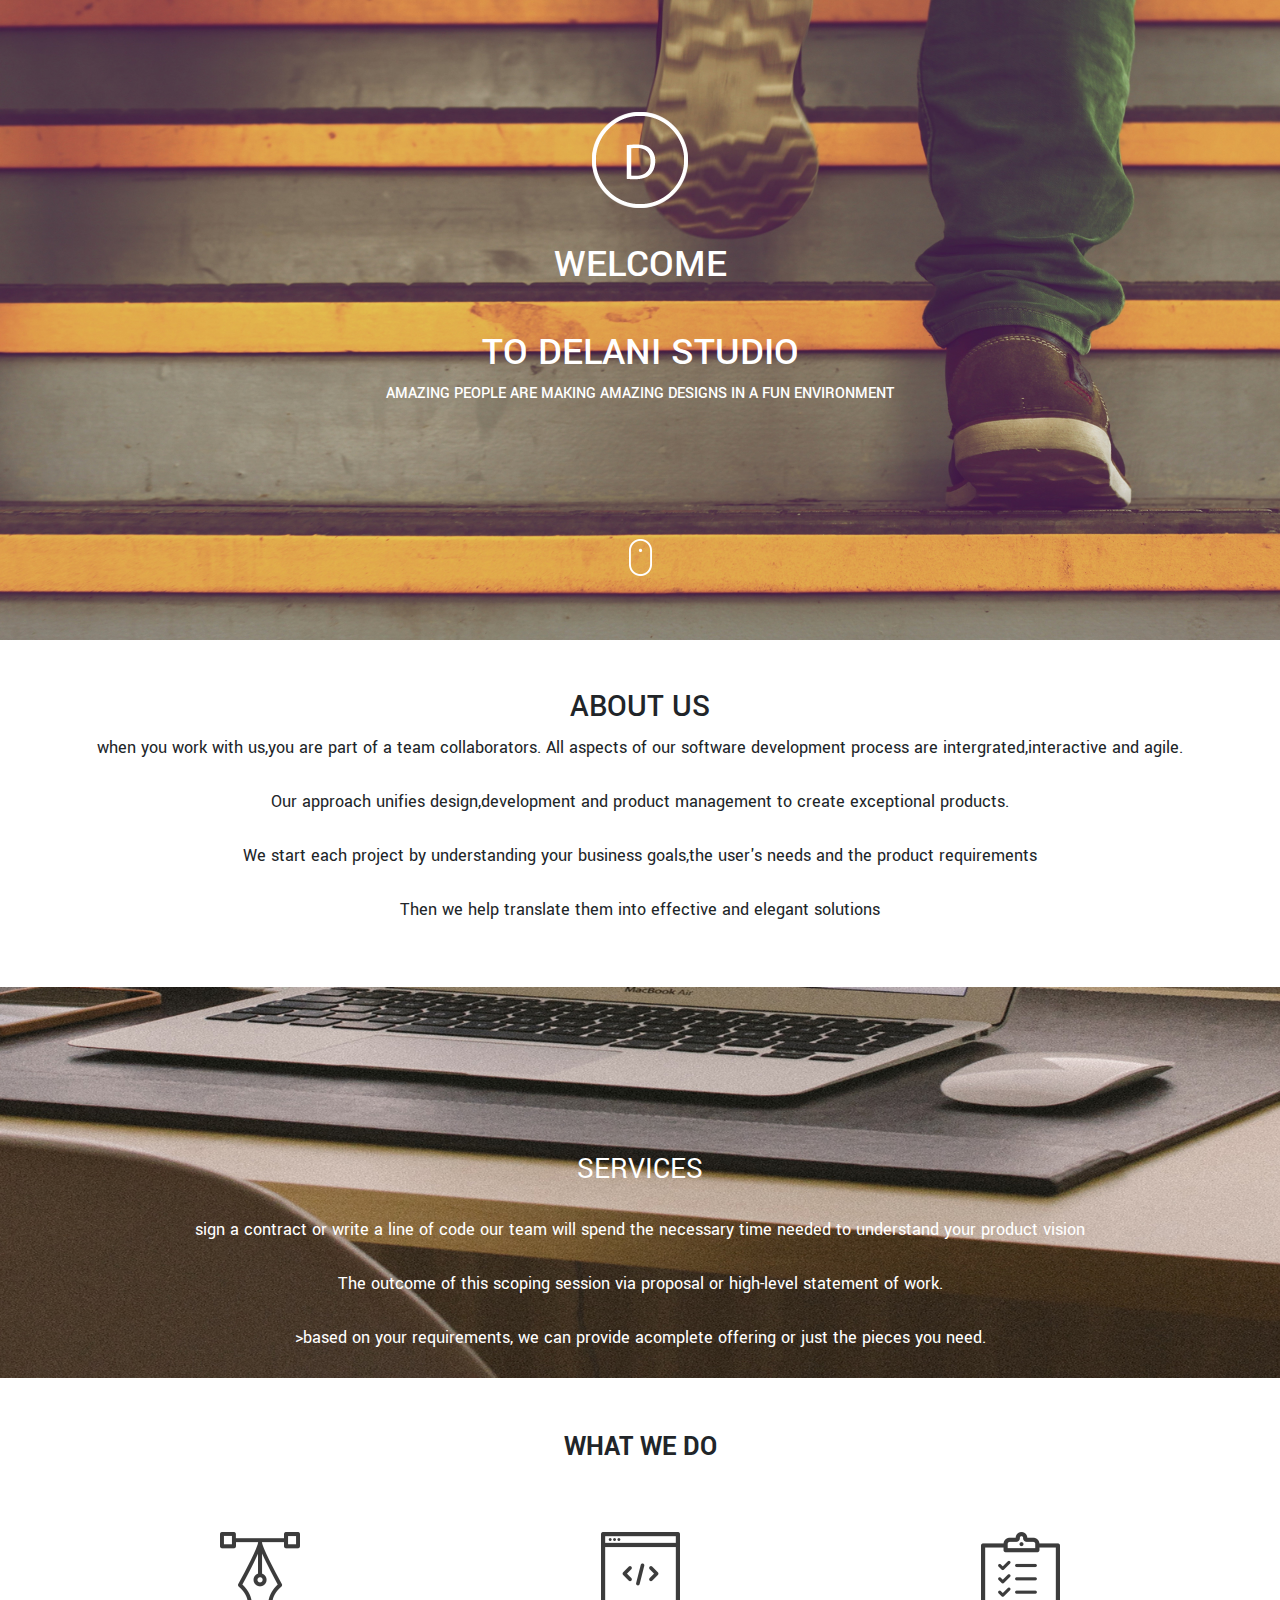
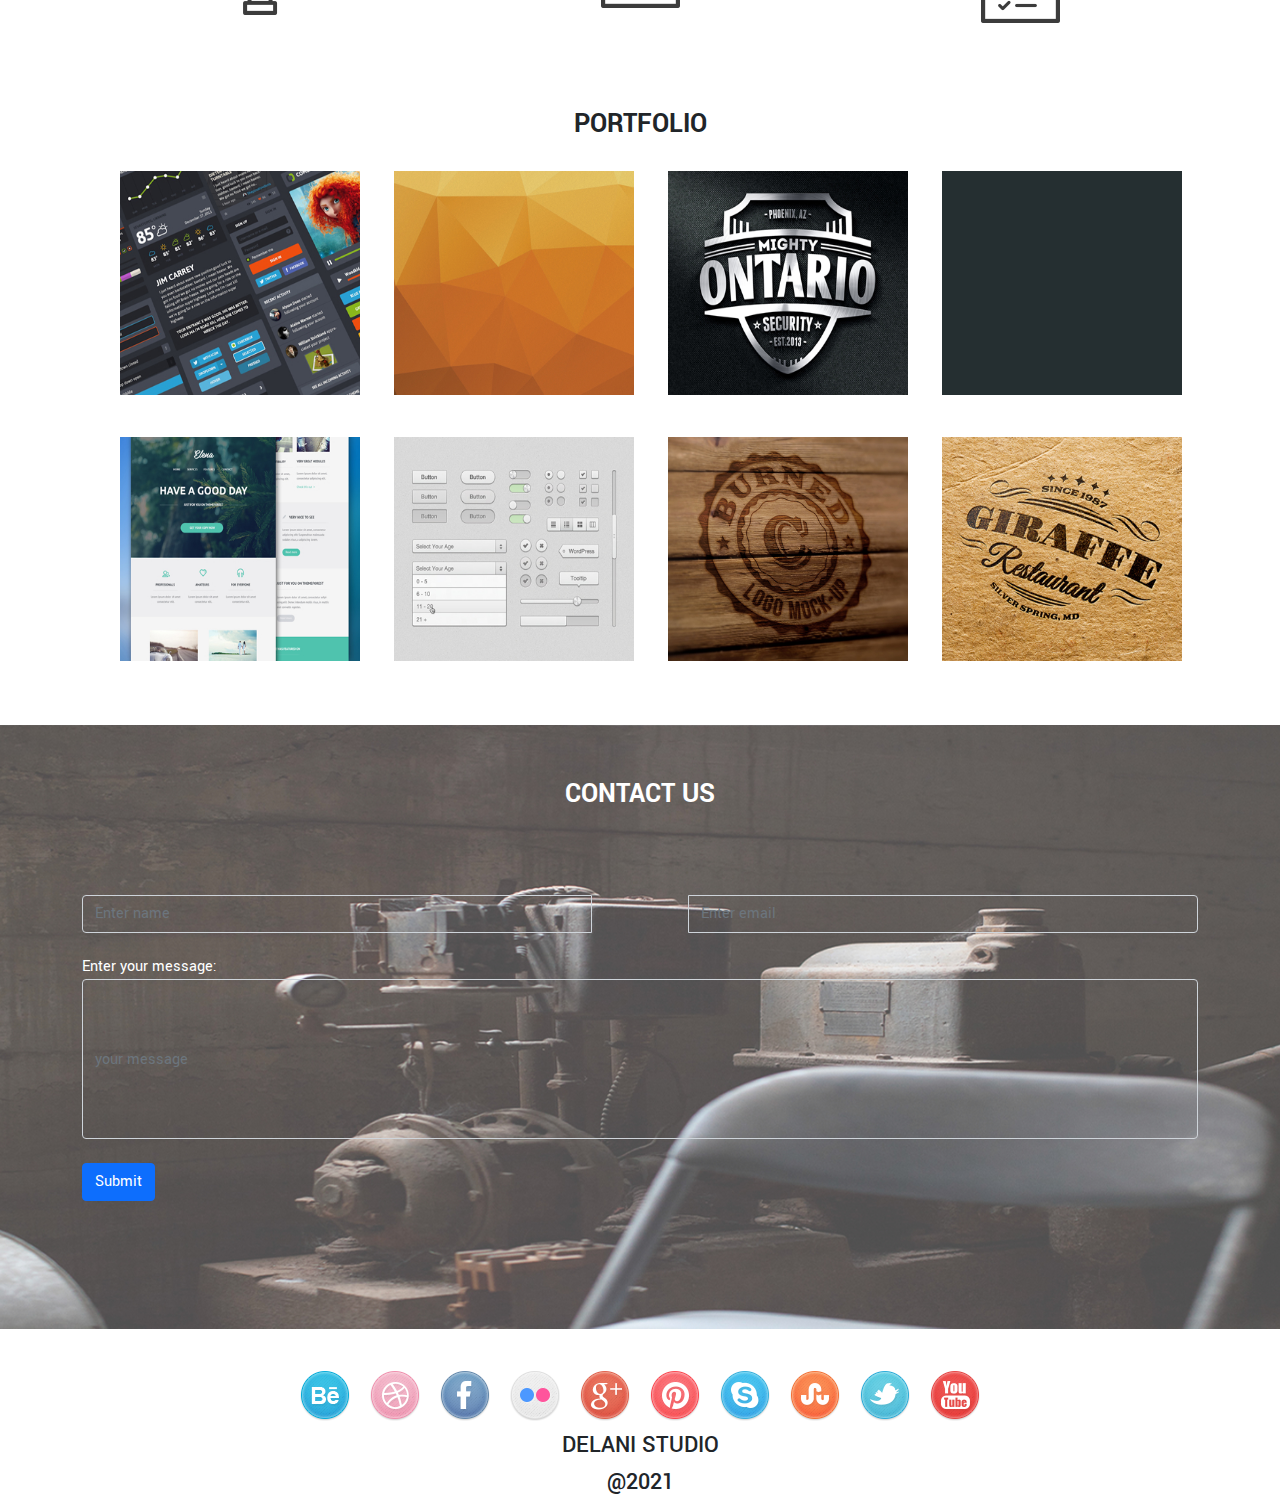
<file: index.html>
<!DOCTYPE html>
<html>
  <head>
    <script
      src="https://code.jquery.com/jquery-3.6.0.js"
      integrity="sha256-H+K7U5CnXl1h5ywQfKtSj8PCmoN9aaq30gDh27Xc0jk="
      crossorigin="anonymous"
    ></script>
    <script src="js/jquery.js"></script>
    <script src="js/script.js"></script>
    <link rel="stylesheet" href="bootstrap/css/bootstrap.min.css" />
    <link
      href="bootstrap/css/bootstrap-grid.css"
      rel="stylesheet"
      type="text/css"
    />
    <link rel="stylesheet" href="bootstrap/css/bootstrap.min.css.map" />
    <link rel="stylesheet" href="css/style.css" />
    <link rel="preconnect" href="https://fonts.googleapis.com" />
    <link rel="preconnect" href="https://fonts.gstatic.com" crossorigin />
    <link
      href="https://fonts.googleapis.com/css2?family=Yantramanav&display=swap"
      rel="stylesheet"
    />
    <title>Delani studio</title>
  </head>
  <body>
    <section class="body">
      <div class="container">
        <div class="row">
          <div id="home" class="col">
            <img src="assets/logo/logo.png" class="logo" />
            <h1>welcome</h1>
            <h1>to delani studio</h1>
            <h6>
              amazing people are making amazing designs in a fun environment
            </h6>
            <img src="assets/mouse_click.png" class="mouse-click" />
          </div>
        </div>
      </div>
    </section>
    <div class="container" id="about">
      <div class="row">
        <div id="about_us" class="col">
          <h2>about us</h2>
          <p>
            when you work with us,you are part of a team collaborators. All
            aspects of our software development process are
            intergrated,interactive and agile.
            <br /><br />
            Our approach unifies design,development and product management to
            create exceptional products. <br /><br />We start each project by
            understanding your business goals,the user's needs and the product
            requirements <br />
            <br />
            Then we help translate them into effective and elegant solutions
          </p>
        </div>
      </div>
    </div>
    <section class="services">
      <span>services</span> <br /><br />
      <p>
        sign a contract or write a line of code our team will spend the
        necessary time needed to understand your product vision <br /><br />
        The outcome of this scoping session via proposal or high-level statement
        of work. <br /><br />
        >based on your requirements, we can provide acomplete offering or just
        the pieces you need. <br /><br />
      </p>
    </section>
    <section class="what">
      <span>what we do</span>
      <div class="container">
        <div id="icons" class="row">
          <div class="col-sm-4">
            <img src="assets/services_icons/design_icon.png" class="design" />
            <div id="description-design">
              <span>design</span><br />
              <p>
                Our design practice offers a full range of services including
                brand strategy, interaction and visual design and user
                experience testing. <br /><br />
                Throughout your project, our designers create and implement
                visual design and workflows, solicit user feedback and work with
                you to make sure what gets built is what is needed.
              </p>
            </div>
          </div>
          <div class="col-sm-4">
            <img src="assets/services_icons/dev_icon.png" class="dev" />
            <div id="description-dev">
              <span>development</span>
              <p>
                All engineers are fluent in the latest enterprise, moble and web
                development technologies. <br /><br />They collaborate with your
                team to write, and improve code on a daily basis, using proven
                practices such as test-driven development and pair programming.
              </p>
            </div>
          </div>
          <div class="col-sm-4">
            <img src="assets/services_icons/product_icon.png" class="product" />
            <div id="description-product">
              <span>product management</span>
              <p>
                Planning and development is iterative. Because we are constantly
                coding and testing, the products we build are always ready to go
                live.

                <br /><br />
                This iterative process allows for changes as business
                requirements evolve
              </p>
            </div>
          </div>
        </div>
      </div>
    </section>
    <section id="portfolio">
      <span>portfolio</span>
      <div class="container">
        <div id="ports" class="row">
          <div class="col-xl-3">
            <div class="snake">
              <div class="overlay" id="overlay1">
                <span class="title">NEWS FEED</span>
              </div>
              <img src="assets/portfolio/work1.jpg" class="porti" id="port1" />
            </div>
          </div>
          <div class="col-xl-3">
            <div class="snake">
              <div class="overlay" id="overlay2">
                <span class="title">TRIANGULAR THEME</span>
              </div>
              <img src="assets/portfolio/work2.jpg" class="porti" id="port2" />
            </div>
          </div>
          <div class="col-xl-3">
            <div class="snake">
              <div class="overlay" id="overlay3">
                <span class="title">MIGHTY ONTARIO</span>
              </div>
              <img src="assets/portfolio/work3.jpg" class="porti" id="port3" />
            </div>
          </div>
          <div class="col-xl-3">
            <div class="snake">
              <div class="overlay" id="overlay4">
                <span class="title">DARK THEME</span>
              </div>
              <img src="assets/portfolio/work4.jpg" class="porti" id="port4" />
            </div>
          </div>
        </div>
      </div>
      <div class="container">
        <div id="ports" class="row">
          <div class="col-xl-3">
            <div class="snake">
              <div class="overlay" id="overlay5">
                <span class="title">PORTFOLIO WEBSITE</span>
              </div>
              <img src="assets/portfolio/work5.jpg" class="porti" id="port5" />
            </div>
          </div>
          <div class="col-xl-3">
            <div class="snake">
              <div class="overlay" id="overlay6">
                <span class="title">WORDPRESS BUTTONS</span>
              </div>
              <img src="assets/portfolio/work6.jpg" class="porti" id="port6" />
            </div>
          </div>
          <div class="col-xl-3">
            <div class="snake">
              <div class="overlay" id="overlay7">
                <span class="title">BURNED LOGO</span>
              </div>
              <img src="assets/portfolio/work7.jpg" class="porti" id="port7" />
            </div>
          </div>
          <div class="col-xl-3">
            <div class="snake">
              <div class="overlay" id="overlay8">
                <span class="title">GIRAFFFE RESTRAUNT</span>
              </div>
              <img src="assets/portfolio/work8.jpg" class="porti" id="port8" />
            </div>
          </div>
        </div>
      </div>
    </section>
    <section id="contacts">
      <div class="container">
        <div class="row">
          <div class="col">
            <div class="contactUs">contact us</div>
            <form action="https://gmail.us20.list-manage.com/subscribe/post?u=a565421e0048809ceab6ba6a7&id=5a15b2a2ba" method="post" id="subscribe-form contact" name="subscribe-form" class="validate" target="_blank" novalidate>
              <div class="input-group">
                <input
                  type="name"
                  class="form-control"
                  id="yourName"
                  placeholder="Enter name"
                  name="yourName"
                  style="background: transparent; margin-right: 3rem"
                />

                <input
                  type="email"
                  class="form-control"
                  id="email"
                  placeholder="Enter email"
                  name="email"
                  style="background: transparent; margin-left: 3rem"
                />
              </div>
              <div class="form-group">
                <label for="message">Enter your message: </label>
                <input
                  type="text"
                  class="form-control"
                  id="message"
                  placeholder="your message"
                  name="message"
                  style="
                    background: transparent;
                    margin-right: 1rem;
                    height: 10rem;
                  "
                />
              </div>
              <br /><b></b>
              <button
                onclick="submission()"
                type="submit"
                class="btn btn-primary"
              >
                Submit
              </button>
            </form>
          </div>
        </div>
      </div>
    </section>
    <div id="social-icons">
      <img src="assets/social_icons/behance.png" class="socials" />
      <img src="assets/social_icons/dribble.png" class="socials" />
      <img src="assets/social_icons/facebook.png" class="socials" />
      <img src="assets/social_icons/flickr.png" class="socials" />
      <img src="assets/social_icons/g_plus.png" class="socials" />
      <img src="assets/social_icons/pinterest.png" class="socials" />
      <img src="assets/social_icons/skype.png" class="socials" />
      <img src="assets/social_icons/stumble_upon.png" class="socials" />
      <img src="assets/social_icons/twitter.png" class="socials" />
      <img src="assets/social_icons/you_tube.png" class="socials" />
    </div>
    <div class="footer">
      <h4>delani studio</h4>
      <h4>@2021</h4>
    </div>
  </body>
</html>
</file>
<file: css/style.css>
* {
  padding: 0;
  margin: 0;
  box-sizing: border-box;
  font-family: yantramanav;
}
.body {
  background-image: url(../assets/backgrounds/h_img.jpg);
  background-position: center center;
  background-attachment: scroll;
  background-size: cover;
  background-color: #f5d131;
  height: 100%;
}

.logo {
  display: block;
  margin-left: auto;
  margin-right: auto;
  padding-top: 10%;
}

h1 {
  text-align: center;
  padding-top: 2rem;
  text-transform: uppercase;
  color: #fff;
}
h6 {
  text-align: center;
  text-transform: uppercase;
  color: #fff;
}

.mouse-click {
  display: block;
  margin-left: auto;
  margin-right: auto;
  padding-top: 8rem;
  padding-bottom: 4rem;
}

#about_us {
  text-align: center;
  margin-top: 3rem;
  margin-bottom: 3rem;
}

.col h2 {
  text-transform: uppercase;
  font-weight: 500;
}

.col p {
  font-size: 18px;
}

.services {
  background-image: url(../assets/backgrounds/s_image.jpg);
  background-position: center center;
  background-attachment: scroll;
  background-size: cover;
  background-color: #302d2d;
  height: 100%;
  text-align: center;
  padding-top: 10rem;
}

.services span {
  font-size: 30px;
  text-transform: uppercase;
  color: #fff;
}

.services p {
  color: #fff;
  font-size: 18px;
}

.what {
  text-align: center;
  margin-top: 3rem;
}

.what span {
  font-weight: 600;
  font-size: 28px;
  text-transform: uppercase;
}

#icons {
  margin-top: 3rem;
  display: flex;
  justify-content: space-between;
}

.design {
  margin: 1rem;
  cursor: pointer;
}
.dev {
  margin: 1rem;
  cursor: pointer;
}
.product {
  margin: 1rem;
  cursor: pointer;
}

#description-design {
  display: none;
}

#description-dev {
  display: none;
}

#description-product {
  display: none;
}

#portfolio {
  margin-top: 4rem;
  text-align: center;
}

#portfolio span {
  font-weight: 600;
  font-size: 28px;
  text-transform: uppercase;
}

#ports {
  display: flex;
  justify-content: space-between;
  margin: 10px;
}

.porti {
  margin: 1rem;
  height: 14rem;
  width: 15rem;
  cursor: pointer;
}

.overlay {
  position: absolute;
  opacity: 0.7;
  text-align: center;
  padding-top: 60px;
  background-color: #ffffff;
  width: 15.2rem;
  height: 14rem;
  display: none;
  margin: 1rem;
  cursor: pointer;
  transition: 0.3sec all ease;
}

.overlay.title {
  font-size: 5px;
  font-weight: bold;
}

.whiteBox {
  background-color: #fff;
  color: #434343;
  position: absolute;
  margin-bottom: 15rem;
  z-index: 1;
  opacity: 2;
}

#contacts {
  background-image: url(../assets/backgrounds/c_image.jpg);
  background-position: center center;
  background-attachment: scroll;
  background-size: cover;
  background-color: #f5d131;
  height: 100%;
  margin-top: 3rem;
  margin-bottom: 2rem;
}

#social-icons {
  display: flex;
  align-items: center;
  justify-content: center;
}

.socials {
  margin: 10px;
}

@media screen and (max-width: 760px) {
  .socials {
    height: 21px;
    width: 21px;
  }
}

.footer {
  text-align: center;
  text-transform: uppercase;
}

.contactUs {
  text-align: center;
  font-weight: 600;
  font-size: 28px;
  text-transform: uppercase;
  color: #fff;
  margin-top: 3rem;
}

form {
  margin-top: 5rem;
  margin-bottom: 8rem;
}

.form-group {
  color: #fff;
  text-decoration: #fff;
}

.input-group {
  color: #fff;
  text-decoration: #fff;
  margin-bottom: 2%;
}

#yourName {
  color: #fff;
}

.input-group::placeholder {
  /* Chrome, Firefox, Opera, Safari 10.1+ */
  color: red;
  opacity: 1; /* Firefox */
}

:-ms-input-placeholder {
  /* Internet Explorer 10-11 */
  color: red;
}

::-ms-input-placeholder {
  /* Microsoft Edge */
  color: red;
}
</file>
